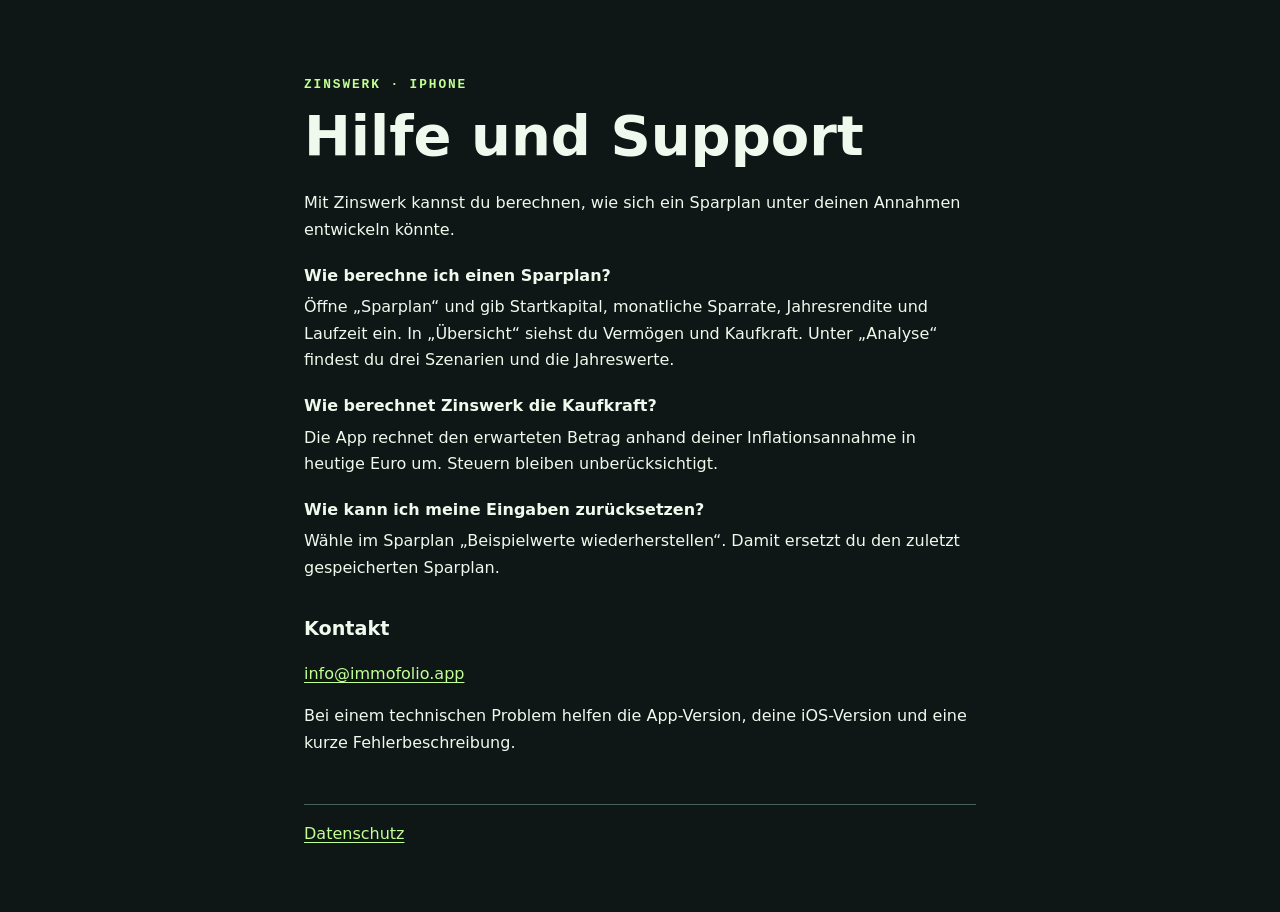
<file: index.html>
<!doctype html>
<html lang="de">
<meta charset="utf-8">
<meta name="viewport" content="width=device-width, initial-scale=1">
<title>Zinswerk – Hilfe und Support</title>
<link rel="stylesheet" href="style.css">
<main>
  <p class="mark">ZINSWERK · IPHONE</p>
  <h1>Hilfe und Support</h1>
  <p>Mit Zinswerk kannst du berechnen, wie sich ein Sparplan unter deinen Annahmen entwickeln könnte.</p>
  <dl>
    <dt>Wie berechne ich einen Sparplan?</dt>
    <dd>Öffne „Sparplan“ und gib Startkapital, monatliche Sparrate, Jahresrendite und Laufzeit ein. In „Übersicht“ siehst du Vermögen und Kaufkraft. Unter „Analyse“ findest du drei Szenarien und die Jahreswerte.</dd>
    <dt>Wie berechnet Zinswerk die Kaufkraft?</dt>
    <dd>Die App rechnet den erwarteten Betrag anhand deiner Inflationsannahme in heutige Euro um. Steuern bleiben unberücksichtigt.</dd>
    <dt>Wie kann ich meine Eingaben zurücksetzen?</dt>
    <dd>Wähle im Sparplan „Beispielwerte wiederherstellen“. Damit ersetzt du den zuletzt gespeicherten Sparplan.</dd>
  </dl>
  <h2>Kontakt</h2>
  <p><a href="mailto:info@immofolio.app">info@immofolio.app</a></p>
  <p>Bei einem technischen Problem helfen die App-Version, deine iOS-Version und eine kurze Fehlerbeschreibung.</p>
  <footer><a href="datenschutz.html">Datenschutz</a></footer>
</main>
</html>
</file>
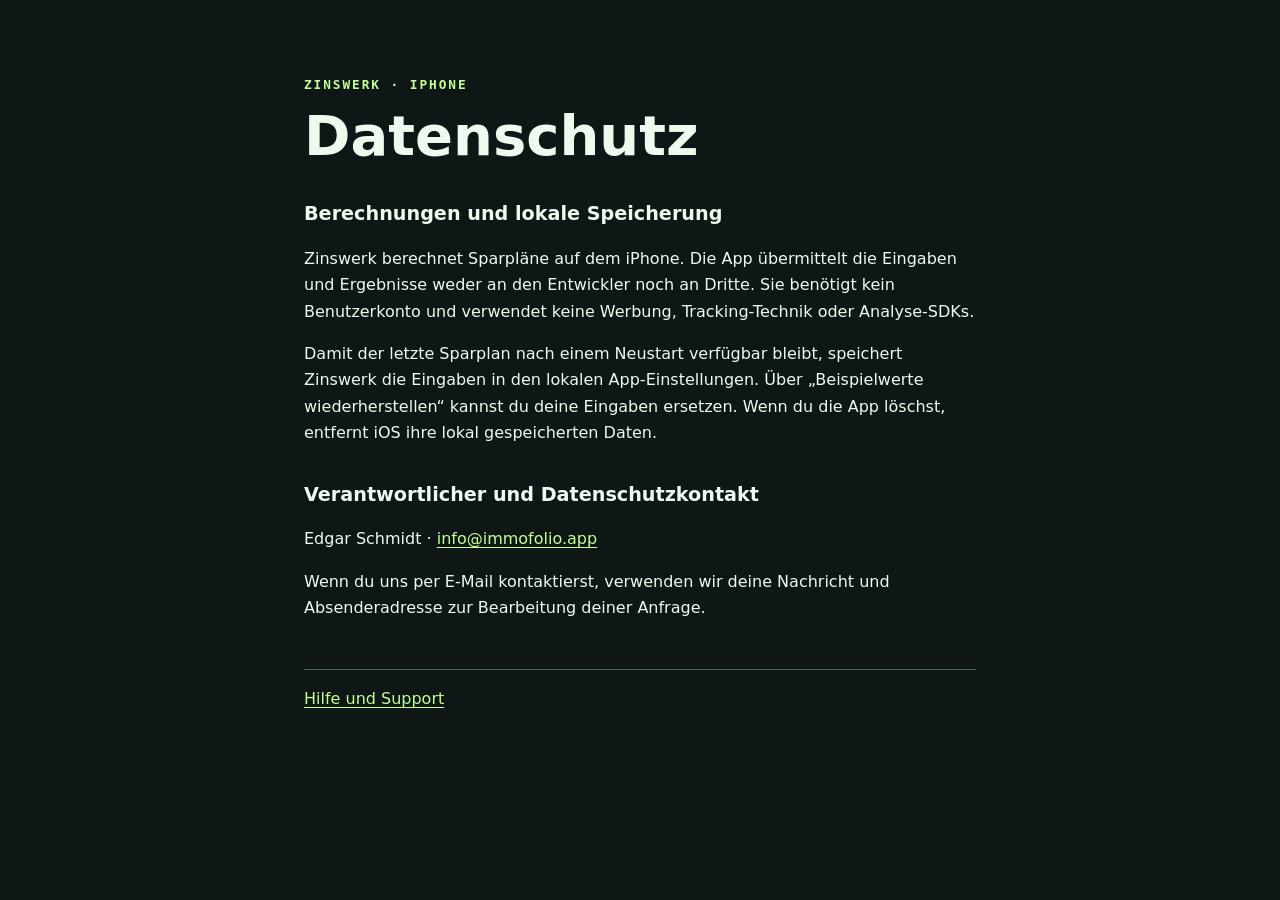
<file: datenschutz.html>
<!doctype html>
<html lang="de">
<meta charset="utf-8">
<meta name="viewport" content="width=device-width, initial-scale=1">
<title>Zinswerk – Datenschutz</title>
<link rel="stylesheet" href="style.css">
<main>
  <p class="mark">ZINSWERK · IPHONE</p>
  <h1>Datenschutz</h1>
  <h2>Berechnungen und lokale Speicherung</h2>
  <p>Zinswerk berechnet Sparpläne auf dem iPhone. Die App übermittelt die Eingaben und Ergebnisse weder an den Entwickler noch an Dritte. Sie benötigt kein Benutzerkonto und verwendet keine Werbung, Tracking-Technik oder Analyse-SDKs.</p>
  <p>Damit der letzte Sparplan nach einem Neustart verfügbar bleibt, speichert Zinswerk die Eingaben in den lokalen App-Einstellungen. Über „Beispielwerte wiederherstellen“ kannst du deine Eingaben ersetzen. Wenn du die App löschst, entfernt iOS ihre lokal gespeicherten Daten.</p>
  <h2>Verantwortlicher und Datenschutzkontakt</h2>
  <p>Edgar Schmidt · <a href="mailto:info@immofolio.app">info@immofolio.app</a></p>
  <p>Wenn du uns per E-Mail kontaktierst, verwenden wir deine Nachricht und Absenderadresse zur Bearbeitung deiner Anfrage.</p>
  <footer><a href="./">Hilfe und Support</a></footer>
</main>
</html>
</file>
<file: style.css>
:root { color-scheme: dark; font-family: system-ui, sans-serif; background: #0e1715; color: #eff9ed; }
body { margin: 0; }
main { max-width: 42rem; margin: auto; padding: 4rem 1.5rem; line-height: 1.65; }
.mark { color: #c2ff94; font: 600 .8rem ui-monospace, monospace; letter-spacing: .15em; }
h1 { font-size: clamp(2rem, 7vw, 3.5rem); line-height: 1.1; margin: .8rem 0 1.5rem; }
h2 { margin-top: 2rem; font-size: 1.2rem; }
a { color: #c2ff94; text-underline-offset: .2em; }
dt { font-weight: 700; margin-top: 1.25rem; }
dd { margin: .3rem 0 0; }
footer { margin-top: 3rem; padding-top: 1rem; border-top: 1px solid #476355; }
</file>
